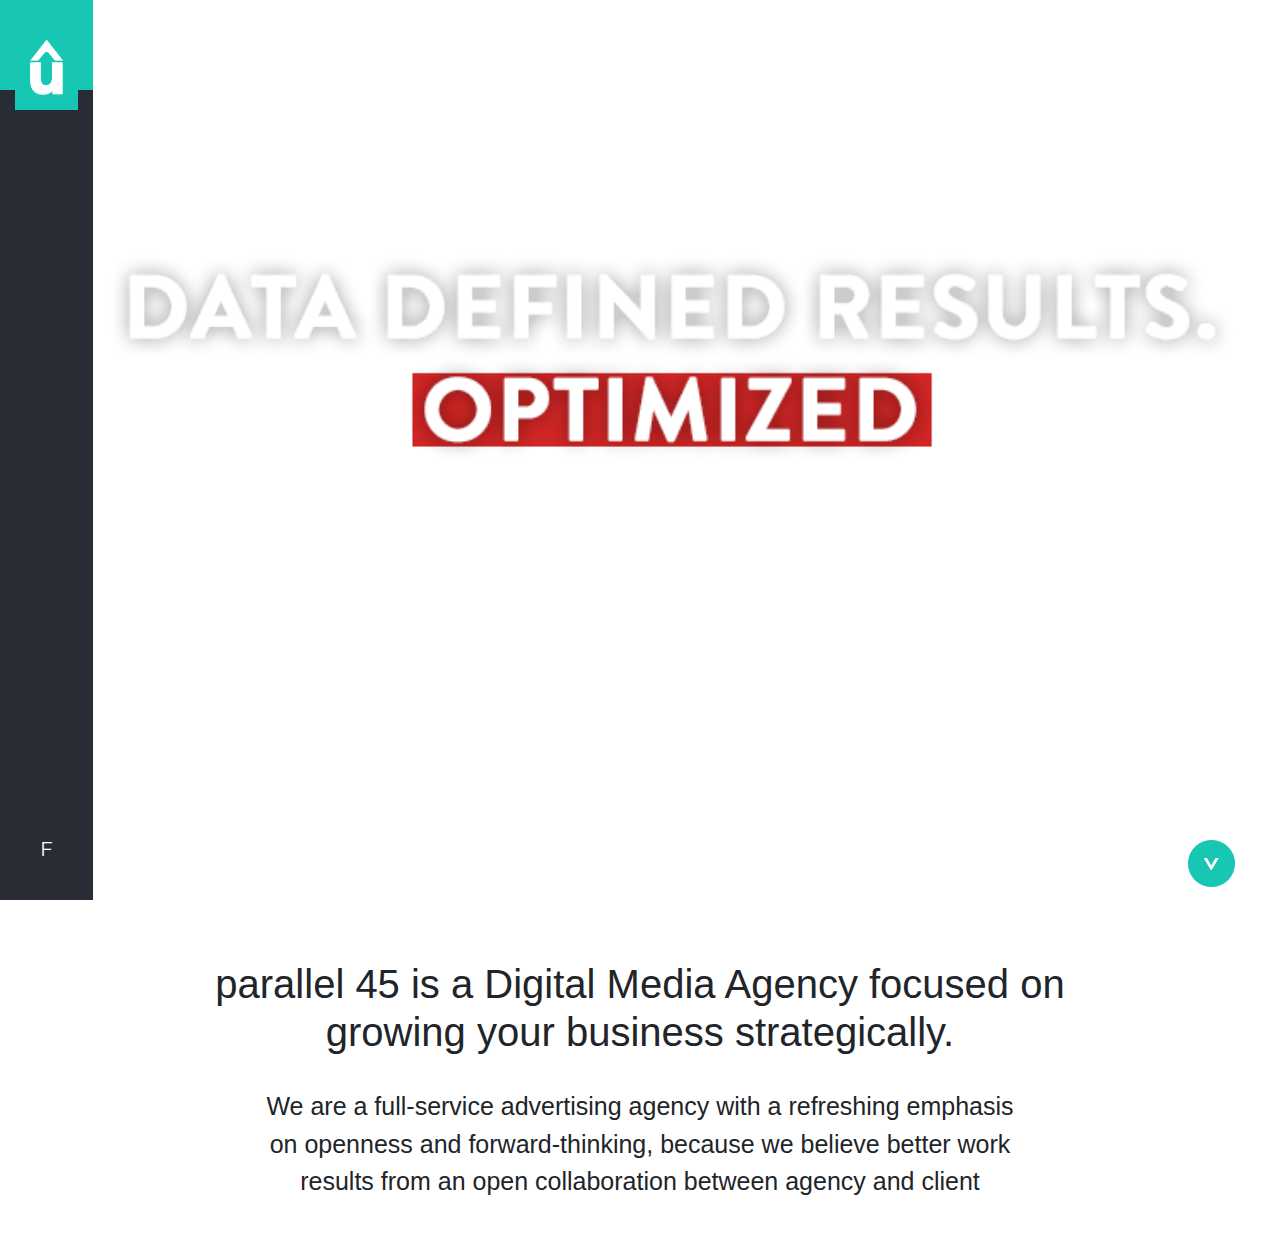
<file: index-backup.html>
<!DOCTYPE html>
<html lang="en">
  <head>
    <meta charset="UTF-8" />
    <meta name="viewport" content="width=device-width, initial-scale=1.0" />
    <meta http-equiv="X-UA-Compatible" content="ie=edge" />
    <link
      rel="stylesheet"
      href="https://stackpath.bootstrapcdn.com/bootstrap/4.4.1/css/bootstrap.min.css"
      integrity="sha384-Vkoo8x4CGsO3+Hhxv8T/Q5PaXtkKtu6ug5TOeNV6gBiFeWPGFN9MuhOf23Q9Ifjh"
      crossorigin="anonymous"
    />
    <link
      href="https://fonts.googleapis.com/css?family=Montserrat:300,400,500,600,700,800&display=swap"
      rel="stylesheet"
    />
    <link
      href="https://fonts.googleapis.com/css?family=Bebas+Neue&display=swap"
      rel="stylesheet"
    />
    <link rel="stylesheet" href="css/app.css" />
    <title>Parallel 45</title>
  </head>

  <body>
    <div class="hero-container">
      <div class="main-sidebar">
        <div class="brand-logo">
          <img
            src="images/brand-logo-white.png"
            alt="Parallel 45 | Media & Digital Development Agency"
            class="brand-logo"
          />
        </div>
        <div class="social-btm">
          <a href="" class="social-icon">
            <p class="">F</p>
          </a>
        </div>
      </div>
      <div class="menu menu-closed">
        <div class="menu-content">
          <a href="#" class="close-menu">&times;</a>
          <p style="color: #fff">here is the menu</p>
        </div>
      </div>
      <div class="hero">
        <div class="hero-header row no-margin">
          <div class="text-logo left-header col-md-6">
            <img
              src="images/text-logo-white.png"
              alt="Parallel 45 | Media & Digital Development Agency"
            />
          </div>
          <div class="right-header col-md-6">
            <div class="menu-btn float-right">
              <span class="line"></span>
              <span class="line"></span>
              <span class="line last"></span>
            </div>
            <p class="header-phone text-right">(866) 867-5301</p>
          </div>
        </div>

        <div class="hero-content">
          <img
            class="img-responsive"
            src="images/hero-text.png"
            alt="Parallel 45 | Digital Marketing and Traditional Media"
          />
        </div>

        <div class="hero-bottom">
          <div class="row no-margin">
            <div class="col-md-11 hero-bottom-left">
              <p>
                <strong>BLOG:</strong> 10 reasons to do automotive things to
                gain leads
              </p>
            </div>
            <div class="col-md-1 hero-bottom-right">
              <a href=""
                ><img src="images/circle-down.png" alt="Parallel 45"
              /></a>
            </div>
          </div>
        </div>
      </div>
    </div>

    <div style="clear: both"></div>
    <section class="main-content">
      <h1 class="text-center">
        parallel 45 is a Digital Media Agency focused on <br />growing your
        business strategically.
      </h1>
      <br />
      <p
        class="text-center"
        style="font-size: 25px; max-width: 750px; margin: 0 auto"
      >
        We are a full-service advertising agency with a refreshing emphasis on
        openness and forward-thinking, because we believe better work results
        from an open collaboration between agency and client
      </p>
      <br /><br />
    </section>
  </body>

  <script src="https://cdnjs.cloudflare.com/ajax/libs/jquery/3.4.1/jquery.min.js"></script>
  <script src="js/app.js"></script>
</html>
</file>
<file: css/app.css>
::selection {
  color: #17c7b3;
  background: transparent !important;
}

.no-pad {
  padding: 0px;
}

.no-margin {
  margin: 0px;
}

.scroll-sidebar-bg {
  left: -95px !important;
}

.flyin-header-show {
  top: 0px !important;
}

.hero-bottom-left-move {
  padding-left: 16px !important;
}

:root {
  padding: 0;
  margin: 0;
  box-sizing: border-box;
}

body {
  background-color: #fff;
}

.flyin-header {
  height: 65px;
  position: fixed;
  top: -91px;
  left: 0;
  width: 100%;
  z-index: 1001;
  background: white;
  transition: all 0.75s;
  -webkit-box-shadow: 0px 2px 5px 0px rgba(0, 0, 0, 0.17);
  -moz-box-shadow: 0px 2px 5px 0px rgba(0, 0, 0, 0.17);
  box-shadow: 0px 2px 5px 0px rgba(0, 0, 0, 0.17);
}
.flyin-header .brand-logo {
  background: #17c7b3;
  display: block;
  padding: 11px 0px 0px 7px;
  width: 71px;
  height: 65px;
  float: left;
}
.flyin-header .brand-logo .brand-logo-img {
  padding: 0px 10px 7px 17px;
  z-index: 1001;
  transition: all 0.25s;
  width: 50px;
}
.flyin-header .brand-logo .brand-menu {
  width: 25px;
  height: 25px;
  cursor: pointer;
  transition: all 0.25s;
  position: absolute;
  top: 24px;
  opacity: 0;
}
.flyin-header .brand-logo .brand-menu p {
  color: #fff;
  font-family: "Montserrat", sans-serif;
  padding: 11px 5px;
}
.flyin-header .brand-logo .brand-menu .line {
  float: right;
  width: 25px;
  height: 2px;
  display: block;
  background: #fff;
  margin-bottom: 5px;
}
.flyin-header .brand-logo .brand-menu .line.last {
  width: 18px;
}
.flyin-header .text-logo img {
  padding-top: 23px;
  padding-left: 20px;
  max-width: 160px;
}

.hero-container .main-sidebar {
  width: 93px;
  height: calc(100vh);
  background: #282c34;
  margin-right: 15px;
  position: fixed;
  top: 0px;
  left: 0px;
  transition: all 0.25s;
  border-color: rgba(255, 255, 255, 0.2);
  z-index: 1002;
}
.hero-container .main-sidebar .brand-logo {
  background: #17c7b3;
  display: block;
  padding: 20px 15px 15px 15px;
  width: 100%;
  height: 90px;
}
.hero-container .main-sidebar .brand-logo .brand-logo-img {
  padding: 0px 10px 7px 17px;
  z-index: 1001;
  transition: all 0.25s;
  height: 55px;
}
.hero-container .main-sidebar .brand-logo .brand-menu {
  width: 25px;
  height: 25px;
  cursor: pointer;
  transition: all 0.25s;
  position: absolute;
  top: 24px;
  opacity: 0;
}
.hero-container .main-sidebar .brand-logo .brand-menu p {
  color: #fff;
  font-family: "Montserrat", sans-serif;
  padding: 11px 5px;
}
.hero-container .main-sidebar .brand-logo .brand-menu .line {
  float: right;
  width: 25px;
  height: 2px;
  display: block;
  background: #fff;
  margin-bottom: 5px;
}
.hero-container .main-sidebar .brand-logo .brand-menu .line.last {
  width: 18px;
}
.hero-container .main-sidebar .social-btm {
  position: absolute;
  left: 40px;
  bottom: 20px;
  font-family: "Montserrat", serif;
}
.hero-container .main-sidebar .social-btm a {
  color: #fff;
  font-size: 20px;
}
.hero-container .menu {
  background: #212529;
  position: fixed;
  left: 0;
  height: 100vh;
  width: 100%;
  z-index: 1000;
  transition: all 0.25s;
}
.hero-container .menu .main-sidebar {
  background: #17c7b3 !important;
}
.hero-container .menu.menu-closed {
  width: 0;
}
.hero-container .menu.menu-open {
  width: 100%;
  padding-left: 120px;
  padding-top: 34px;
}
.hero-container .menu .menu-content {
  display: none;
  transition: all 0.25s;
}
.hero-container .menu .menu-content a.close-menu {
  color: #fff;
  font-size: 50px;
  font-family: "Montserrat", sans-seif;
  font-weight: 300;
  position: absolute;
  top: 22px;
  right: 58px;
}
.hero-container .menu .menu-content a.close-menu:hover {
  text-decoration: none;
}
.hero-container .menu .show-menu-content {
  display: block;
}
.hero-container .hero {
  height: 100vh;
  width: 100%;
  float: left;
  background-size: cover;
  position: relative;
  z-index: 100;
}
.hero-container .hero .hero-bg {
  height: 100vh;
  width: 100%;
  background: linear-gradient(-45deg, transparent, #282c34, #282c34);
  background-size: 400% 400%;
  animation: gradientBG 15s ease 1;
  background-position: 100% 50%;
  z-index: 80;
  position: absolute;
  top: 0;
  left: 0;
}
.hero-container .hero .hero-header {
  position: relative;
  z-index: 100;
}
.hero-container .hero .hero-header .text-logo {
  padding: 20px 15px 15px 122px;
}
.hero-container .hero .hero-header .text-logo img {
  height: 56px;
}
.hero-container .hero .hero-header .right-header {
  padding-top: 30px;
  padding-right: 42px;
  color: #fff;
}
.hero-container .hero .hero-header .menu-btn {
  width: 25px;
  height: 25px;
  cursor: pointer;
}
.hero-container .hero .hero-header .menu-btn .line {
  float: right;
  width: 25px;
  height: 2px;
  display: block;
  background: #fff;
  margin-bottom: 5px;
}
.hero-container .hero .hero-header .menu-btn .line.last {
  width: 18px;
}
.hero-container .hero .hero-header .header-phone {
  padding-right: 50px;
  font-size: 23px;
  font-weight: bold;
  margin-top: -10px;
  font-family: "Montserrat", sans-serif;
}
.hero-container .hero .hero-content {
  display: block;
  margin: 0 auto;
  font-family: "Montserrat", sans-serif;
  color: #fff;
  text-align: center;
  position: relative;
  z-index: 100;
  padding: 164px 46px 0 110px;
}
.hero-container .hero .hero-content img {
  width: 100%;
}
.hero-container .hero .hero-content .title {
  font-weight: 900;
  font-size: 90px;
}
.hero-container .hero .hero-content .sub-title {
  font-size: 22px;
  line-height: 42px;
}
.hero-container .hero .hero-bottom {
  width: 100%;
  position: absolute;
  height: 60px;
  bottom: 0;
  left: 0;
  color: #fff;
  z-index: 100;
}
.hero-container .hero .hero-bottom .hero-bottom-left {
  border-top: 1px solid;
  border-color: rgba(255, 255, 255, 0.2);
  padding: 16px;
  font-family: "Montserrat", sans-serif;
  transition: all 0.25s;
  padding-left: 117px;
}
.hero-container .hero .hero-bottom .hero-bottom-right .circle-down {
  margin-top: -30px;
  cursor: pointer;
}
.hero-container .hero .video-wrapper {
  position: fixed;
  top: 0;
  left: 0;
  width: 100%;
  z-index: -999;
}
.hero-container .hero .video-wrapper video {
  position: absolute;
  top: 0;
  right: 0;
  width: auto;
  min-width: 100%;
  z-index: -100;
  background-size: cover;
}

@keyframes gradientBG {
  0% {
    background-position: 0% 50%;
  }
  50% {
    background-position: 100% 50%;
  }
  100% {
    background-position: 100% 50%;
  }
}
.main-content {
  padding-top: 60px;
  position: relative;
  background: #fff;
  z-index: 100;
}
.main-content .init-text {
  font-family: "Montserrat", serif;
  display: block;
  margin: 0 auto;
}
.main-content .init-text h1 {
  padding-bottom: 20px;
  font-weight: 400;
  color: #282c34;
  font-size: 30px;
  line-height: 47px;
}
.main-content .init-text p {
  font-size: 16px;
  max-width: 90%;
  margin: 0 auto;
}
.main-content .home-services .item {
  background: #dedede;
  width: 100%;
  height: 350px !important;
  position: relative;
  font-family: "Montserrat", sans-serif;
  padding: 20px;
}
.main-content .home-services .item .item-content {
  position: relative;
  z-index: 22;
  padding-top: 60px;
  font-family: "Montserrat", sans-serif;
}
.main-content .home-services .item .item-overlay {
  background-image: linear-gradient(-45deg, rgba(57, 67, 63, 0.9), rgba(57, 63, 66, 0.4) 110%);
  width: 100%;
  height: 100%;
  position: absolute;
  top: 0;
  left: 0;
  z-index: 21;
}
.main-content .home-services .item .title {
  color: #fff;
  font-weight: 800;
  text-align: center;
  font-size: 25px;
  text-transform: capitalize;
}
.main-content .home-services .item .sub-title {
  color: #fff;
  font-size: 19px;
  text-align: center;
}
.main-content .home-services .item.digital-media {
  width: 100%;
  height: 100%;
  background: url("../images/phone.jpg") no-repeat;
  background-size: cover;
}
.main-content .home-services .item.creative {
  width: 100%;
  height: 100%;
  background: url("../images/creative.jpg") no-repeat;
  background-size: cover;
  background-position: 90%;
}
.main-content .home-services .item.web {
  width: 100%;
  height: 100%;
  background: url("../images/process.jpg") no-repeat;
  background-size: cover;
}

/*# sourceMappingURL=app.css.map */
</file>
